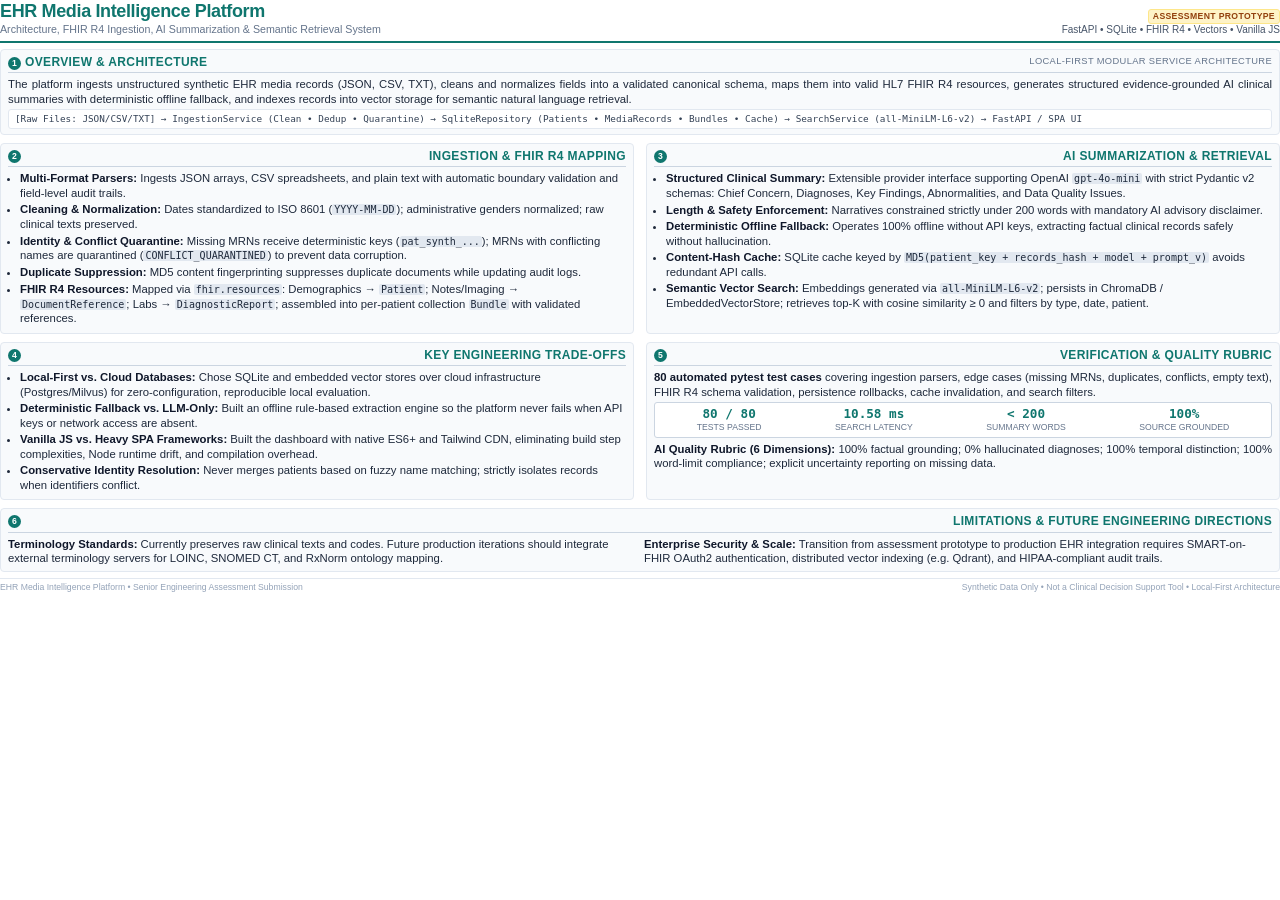
<file: docs/ONE_PAGE_WRITEUP.html>
<!DOCTYPE html>
<html lang="en">
<head>
  <meta charset="UTF-8" />
  <title>EHR Media Intelligence Platform — Architectural & Technical Summary</title>
  <style>
    @page {
      size: letter portrait;
      margin: 0.35in 0.4in 0.35in 0.4in;
    }
    * {
      box-sizing: border-box;
      margin: 0;
      padding: 0;
    }
    body {
      font-family: -apple-system, BlinkMacSystemFont, "Segoe UI", Roboto, Helvetica, Arial, sans-serif;
      color: #1e293b;
      background: #ffffff;
      font-size: 8.5pt;
      line-height: 1.28;
    }
    .header {
      border-bottom: 2px solid #0f766e;
      padding-bottom: 4px;
      margin-bottom: 6px;
      display: flex;
      justify-content: space-between;
      align-items: flex-end;
    }
    .header h1 {
      font-size: 13.5pt;
      font-weight: 700;
      color: #0f766e;
      letter-spacing: -0.02em;
    }
    .header .subtitle {
      font-size: 8pt;
      color: #64748b;
      font-weight: 500;
    }
    .header .meta {
      text-align: right;
      font-size: 7.5pt;
      color: #475569;
    }
    .badge {
      display: inline-block;
      background: #fef3c7;
      color: #92400e;
      border: 1px solid #fde68a;
      padding: 1px 4px;
      border-radius: 3px;
      font-size: 6.5pt;
      font-weight: 600;
      text-transform: uppercase;
      letter-spacing: 0.04em;
    }
    .grid {
      display: grid;
      grid-template-columns: 1fr 1fr;
      gap: 8px 12px;
    }
    .full-width {
      grid-column: 1 / -1;
    }
    .section {
      background: #f8fafc;
      border: 1px solid #e2e8f0;
      border-radius: 4px;
      padding: 5px 7px;
    }
    .section-title {
      font-size: 9pt;
      font-weight: 700;
      color: #0f766e;
      border-bottom: 1px solid #cbd5e1;
      padding-bottom: 2px;
      margin-bottom: 4px;
      text-transform: uppercase;
      letter-spacing: 0.03em;
      display: flex;
      justify-content: space-between;
      align-items: center;
    }
    .section-title span.num {
      background: #0f766e;
      color: #ffffff;
      width: 13px;
      height: 13px;
      border-radius: 50%;
      display: inline-flex;
      align-items: center;
      justify-content: center;
      font-size: 6.5pt;
      margin-right: 4px;
    }
    p {
      margin-bottom: 3px;
      text-align: justify;
    }
    ul {
      margin-left: 12px;
      margin-bottom: 2px;
    }
    li {
      margin-bottom: 2px;
    }
    strong {
      color: #0f172a;
      font-weight: 600;
    }
    .metric-box {
      background: #ffffff;
      border: 1px solid #cbd5e1;
      border-radius: 3px;
      padding: 3px 5px;
      margin-top: 3px;
      display: flex;
      justify-content: space-around;
      text-align: center;
    }
    .metric-item .val {
      font-size: 9.5pt;
      font-weight: 700;
      color: #0f766e;
      font-family: monospace;
    }
    .metric-item .lbl {
      font-size: 6.5pt;
      color: #64748b;
      text-transform: uppercase;
    }
    .footer {
      margin-top: 6px;
      border-top: 1px solid #e2e8f0;
      padding-top: 3px;
      display: flex;
      justify-content: space-between;
      font-size: 6.5pt;
      color: #94a3b8;
    }
    code {
      font-family: Consolas, monospace;
      font-size: 7.5pt;
      background: #e2e8f0;
      padding: 0 2px;
      border-radius: 2px;
    }
  </style>
</head>
<body>

  <div class="header">
    <div>
      <h1>EHR Media Intelligence Platform</h1>
      <div class="subtitle">Architecture, FHIR R4 Ingestion, AI Summarization &amp; Semantic Retrieval System</div>
    </div>
    <div class="meta">
      <span class="badge">Assessment Prototype</span><br />
      FastAPI &bull; SQLite &bull; FHIR R4 &bull; Vectors &bull; Vanilla JS
    </div>
  </div>

  <div class="grid">

    <!-- 1. Overview & Architecture -->
    <div class="section full-width">
      <div class="section-title">
        <div><span class="num">1</span>Overview &amp; Architecture</div>
        <span style="font-size:7pt;font-weight:normal;color:#64748b;">Local-First Modular Service Architecture</span>
      </div>
      <p>
        The platform ingests unstructured synthetic EHR media records (JSON, CSV, TXT), cleans and normalizes fields into a validated canonical schema, maps them into valid HL7 FHIR R4 resources, generates structured evidence-grounded AI clinical summaries with deterministic offline fallback, and indexes records into vector storage for semantic natural language retrieval.
      </p>
      <div style="font-family:Consolas,monospace; font-size:7pt; background:#ffffff; border:1px solid #e2e8f0; padding:3px 6px; border-radius:3px; margin-top:2px; color:#334155;">
        [Raw Files: JSON/CSV/TXT] &rarr; IngestionService (Clean &bull; Dedup &bull; Quarantine) &rarr; SqliteRepository (Patients &bull; MediaRecords &bull; Bundles &bull; Cache) &rarr; SearchService (all-MiniLM-L6-v2) &rarr; FastAPI / SPA UI
      </div>
    </div>

    <!-- 2. Ingestion & FHIR Mapping -->
    <div class="section">
      <div class="section-title"><span class="num">2</span>Ingestion &amp; FHIR R4 Mapping</div>
      <ul>
        <li><strong>Multi-Format Parsers:</strong> Ingests JSON arrays, CSV spreadsheets, and plain text with automatic boundary validation and field-level audit trails.</li>
        <li><strong>Cleaning &amp; Normalization:</strong> Dates standardized to ISO 8601 (<code>YYYY-MM-DD</code>); administrative genders normalized; raw clinical texts preserved.</li>
        <li><strong>Identity &amp; Conflict Quarantine:</strong> Missing MRNs receive deterministic keys (<code>pat_synth_...</code>); MRNs with conflicting names are quarantined (<code>CONFLICT_QUARANTINED</code>) to prevent data corruption.</li>
        <li><strong>Duplicate Suppression:</strong> MD5 content fingerprinting suppresses duplicate documents while updating audit logs.</li>
        <li><strong>FHIR R4 Resources:</strong> Mapped via <code>fhir.resources</code>: Demographics &rarr; <code>Patient</code>; Notes/Imaging &rarr; <code>DocumentReference</code>; Labs &rarr; <code>DiagnosticReport</code>; assembled into per-patient collection <code>Bundle</code> with validated references.</li>
      </ul>
    </div>

    <!-- 3. AI Summarization & Search -->
    <div class="section">
      <div class="section-title"><span class="num">3</span>AI Summarization &amp; Retrieval</div>
      <ul>
        <li><strong>Structured Clinical Summary:</strong> Extensible provider interface supporting OpenAI <code>gpt-4o-mini</code> with strict Pydantic v2 schemas: Chief Concern, Diagnoses, Key Findings, Abnormalities, and Data Quality Issues.</li>
        <li><strong>Length &amp; Safety Enforcement:</strong> Narratives constrained strictly under 200 words with mandatory AI advisory disclaimer.</li>
        <li><strong>Deterministic Offline Fallback:</strong> Operates 100% offline without API keys, extracting factual clinical records safely without hallucination.</li>
        <li><strong>Content-Hash Cache:</strong> SQLite cache keyed by <code>MD5(patient_key + records_hash + model + prompt_v)</code> avoids redundant API calls.</li>
        <li><strong>Semantic Vector Search:</strong> Embeddings generated via <code>all-MiniLM-L6-v2</code>; persists in ChromaDB / EmbeddedVectorStore; retrieves top-K with cosine similarity &ge; 0 and filters by type, date, patient.</li>
      </ul>
    </div>

    <!-- 4. Key Engineering Trade-offs -->
    <div class="section">
      <div class="section-title"><span class="num">4</span>Key Engineering Trade-offs</div>
      <ul>
        <li><strong>Local-First vs. Cloud Databases:</strong> Chose SQLite and embedded vector stores over cloud infrastructure (Postgres/Milvus) for zero-configuration, reproducible local evaluation.</li>
        <li><strong>Deterministic Fallback vs. LLM-Only:</strong> Built an offline rule-based extraction engine so the platform never fails when API keys or network access are absent.</li>
        <li><strong>Vanilla JS vs. Heavy SPA Frameworks:</strong> Built the dashboard with native ES6+ and Tailwind CDN, eliminating build step complexities, Node runtime drift, and compilation overhead.</li>
        <li><strong>Conservative Identity Resolution:</strong> Never merges patients based on fuzzy name matching; strictly isolates records when identifiers conflict.</li>
      </ul>
    </div>

    <!-- 5. Testing & AI Quality Evaluation -->
    <div class="section">
      <div class="section-title"><span class="num">5</span>Verification &amp; Quality Rubric</div>
      <p>
        <strong>80 automated pytest test cases</strong> covering ingestion parsers, edge cases (missing MRNs, duplicates, conflicts, empty text), FHIR R4 schema validation, persistence rollbacks, cache invalidation, and search filters.
      </p>
      <div class="metric-box">
        <div class="metric-item">
          <div class="val">80 / 80</div>
          <div class="lbl">Tests Passed</div>
        </div>
        <div class="metric-item">
          <div class="val">10.58 ms</div>
          <div class="lbl">Search Latency</div>
        </div>
        <div class="metric-item">
          <div class="val">&lt; 200</div>
          <div class="lbl">Summary Words</div>
        </div>
        <div class="metric-item">
          <div class="val">100%</div>
          <div class="lbl">Source Grounded</div>
        </div>
      </div>
      <p style="margin-top:4px;">
        <strong>AI Quality Rubric (6 Dimensions):</strong> 100% factual grounding; 0% hallucinated diagnoses; 100% temporal distinction; 100% word-limit compliance; explicit uncertainty reporting on missing data.
      </p>
    </div>

    <!-- 6. Limitations & Future Work -->
    <div class="section full-width">
      <div class="section-title"><span class="num">6</span>Limitations &amp; Future Engineering Directions</div>
      <div style="display:grid; grid-template-columns: 1fr 1fr; gap:8px;">
        <div>
          <strong>Terminology Standards:</strong> Currently preserves raw clinical texts and codes. Future production iterations should integrate external terminology servers for LOINC, SNOMED CT, and RxNorm ontology mapping.
        </div>
        <div>
          <strong>Enterprise Security &amp; Scale:</strong> Transition from assessment prototype to production EHR integration requires SMART-on-FHIR OAuth2 authentication, distributed vector indexing (e.g. Qdrant), and HIPAA-compliant audit trails.
        </div>
      </div>
    </div>

  </div>

  <div class="footer">
    <span>EHR Media Intelligence Platform &bull; Senior Engineering Assessment Submission</span>
    <span>Synthetic Data Only &bull; Not a Clinical Decision Support Tool &bull; Local-First Architecture</span>
  </div>

</body>
</html>
</file>
